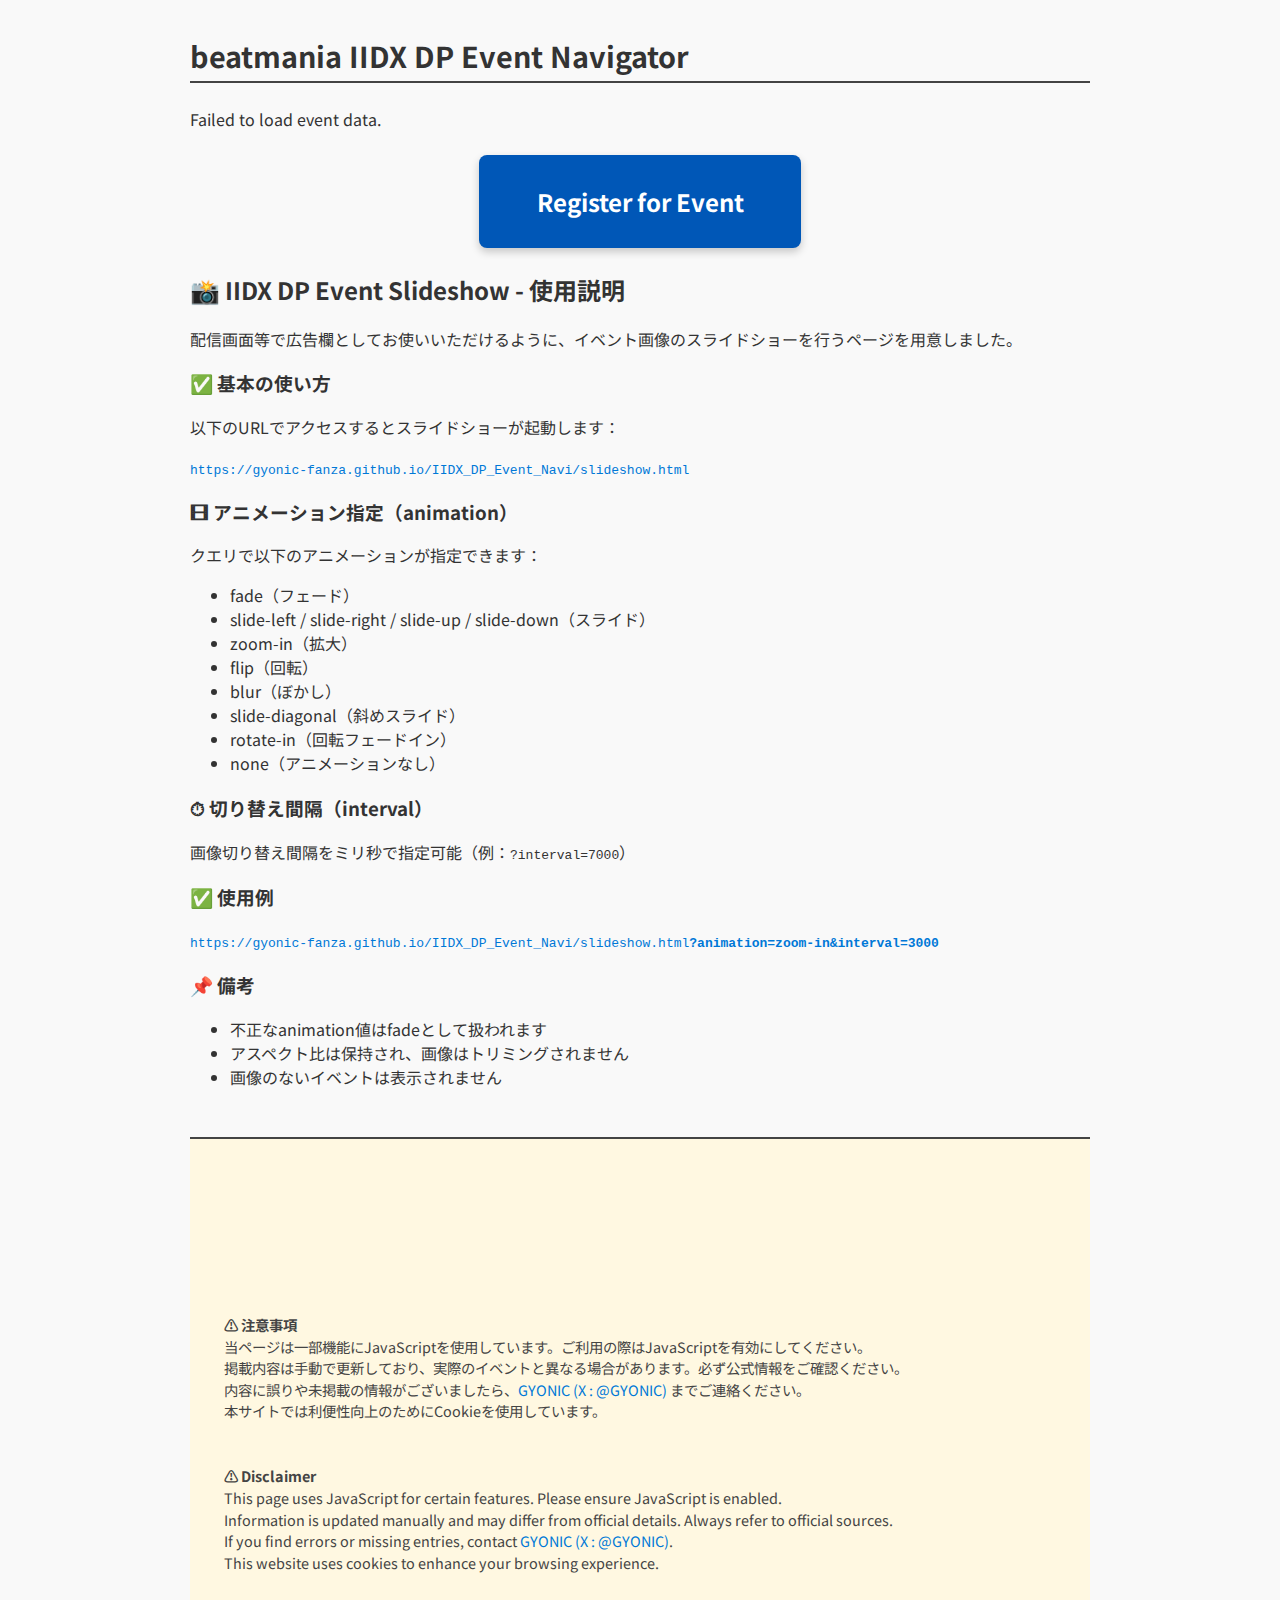
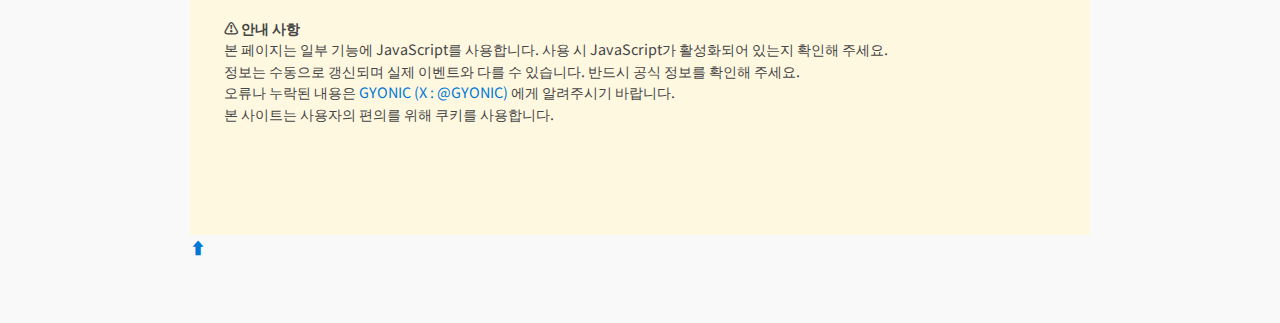
<file: index.html>
<!DOCTYPE html>
<html lang="ja">
<head>
  <meta charset="UTF-8" />
  <!-- サイトの概要（検索エンジン用） -->
  <meta name="description" content="beatmania IIDXのDPイベント情報をまとめた非公式ナビゲーションサイト" />
  <!-- モバイル対応のためのビューポート設定 -->
  <meta name="viewport" content="width=device-width, initial-scale=1" />
  <!-- 日本語フォントの読み込み -->
  <link href="https://fonts.googleapis.com/css2?family=Noto+Sans+JP&display=swap" rel="stylesheet" />
  <!-- 外部CSSの読み込み -->
  <link rel="stylesheet" href="style.css" />
  <title>beatmania IIDX DP Event Navigator</title>
</head>

<body data-playtype="DP">
  <!-- サイトのタイトル表示 -->
  <header class="toc">
    <h1>beatmania IIDX DP Event Navigator</h1>
  </header>

  <main>
    <!-- イベント一覧表示セクション（JavaScriptで動的に埋め込まれる） -->
    <section id="event-list" class="event-list">
      <h2 class="visually-hidden">Current Events</h2>
      <!-- イベント一覧がここに表示される -->
    </section>

    <!-- イベント登録フォームへのリンク -->
    <div class="register-link">
      <a href="https://forms.gle/wPuDp7AbU16ymNX56" class="btn-register" target="_blank" rel="noopener noreferrer">
        Register for Event
      </a>
    </div>

  </main>

<section class="slideshow-guide">
  <h2>📸 IIDX DP Event Slideshow - 使用説明</h2>
  <p>配信画面等で広告欄としてお使いいただけるように、イベント画像のスライドショーを行うページを用意しました。</p>

  <h3>✅ 基本の使い方</h3>
  <p>以下のURLでアクセスするとスライドショーが起動します：</p>
  <code><a href="slideshow.html">https://gyonic-fanza.github.io/IIDX_DP_Event_Navi/slideshow.html</a></code>

  <h3>🎞 アニメーション指定（animation）</h3>
  <p>クエリで以下のアニメーションが指定できます：</p>
  <ul>
    <li>fade（フェード）</li>
    <li>slide-left / slide-right / slide-up / slide-down（スライド）</li>
    <li>zoom-in（拡大）</li>
    <li>flip（回転）</li>
    <li>blur（ぼかし）</li>
    <li>slide-diagonal（斜めスライド）</li>
    <li>rotate-in（回転フェードイン）</li>
    <li>none（アニメーションなし）</li>
  </ul>

  <h3>⏱ 切り替え間隔（interval）</h3>
  <p>画像切り替え間隔をミリ秒で指定可能（例：<code>?interval=7000</code>）</p>

  <h3>✅ 使用例</h3>
  <code><a href="slideshow.html?animation=zoom-in&interval=3000">https://gyonic-fanza.github.io/IIDX_DP_Event_Navi/slideshow.html<strong>?animation=zoom-in&interval=3000</strong></a></code>

  <h3>📌 備考</h3>
  <ul>
    <li>不正なanimation値はfadeとして扱われます</li>
    <li>アスペクト比は保持され、画像はトリミングされません</li>
    <li>画像のないイベントは表示されません</li>
  </ul>
</section>
<footer>
  <!-- 注意事項および免責事項（日本語・英語・韓国語） -->
  <section class="disclaimer">
    <p>
      <!-- 日本語 -->
      <strong>⚠ 注意事項</strong>
      当ページは一部機能にJavaScriptを使用しています。ご利用の際はJavaScriptを有効にしてください。
      掲載内容は手動で更新しており、実際のイベントと異なる場合があります。必ず公式情報をご確認ください。
      内容に誤りや未掲載の情報がございましたら、<a href="https://x.com/GYONIC" target="_blank" rel="noopener noreferrer">GYONIC (X : @GYONIC)</a> までご連絡ください。
      本サイトでは利便性向上のためにCookieを使用しています。

      <!-- 英語 -->
      <strong>⚠ Disclaimer</strong>
      This page uses JavaScript for certain features. Please ensure JavaScript is enabled.
      Information is updated manually and may differ from official details. Always refer to official sources.
      If you find errors or missing entries, contact <a href="https://x.com/GYONIC" target="_blank" rel="noopener noreferrer">GYONIC (X : @GYONIC)</a>.
      This website uses cookies to enhance your browsing experience.

      <!-- 韓国語 -->
      <strong>⚠ 안내 사항</strong>
      본 페이지는 일부 기능에 JavaScript를 사용합니다. 사용 시 JavaScript가 활성화되어 있는지 확인해 주세요.
      정보는 수동으로 갱신되며 실제 이벤트와 다를 수 있습니다. 반드시 공식 정보를 확인해 주세요.
      오류나 누락된 내용은 <a href="https://x.com/GYONIC" target="_blank" rel="noopener noreferrer">GYONIC (X : @GYONIC)</a> 에게 알려주시기 바랍니다.
      본 사이트는 사용자의 편의를 위해 쿠키를 사용합니다.
    </p>
  </section>
</footer>

  <!-- ページ最上部へ戻るボタン -->
  <a href="#" class="back-to-top" aria-label="ページの先頭に戻る">⬆</a>

  <!-- メインJavaScriptファイルの読み込み -->
  <script type="module" src="js/main.js"></script>
</body>
</html>
</file>
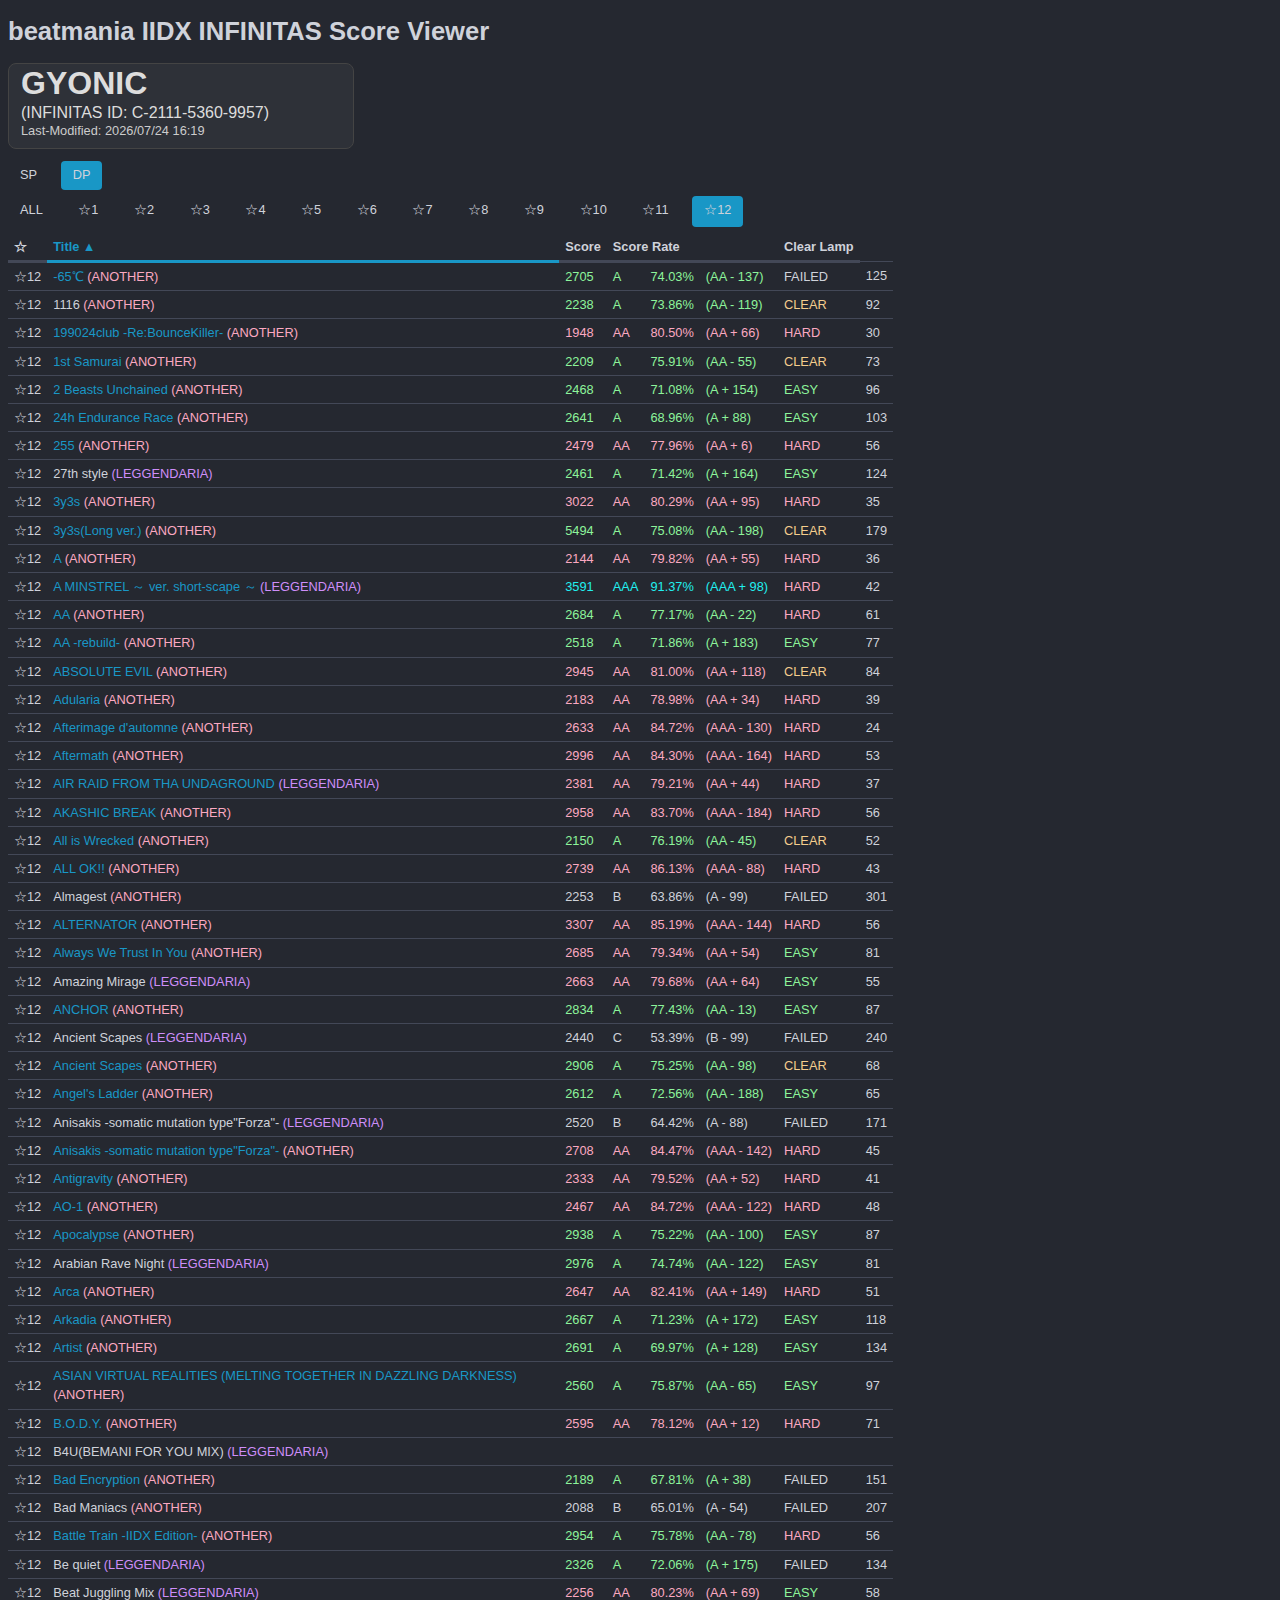
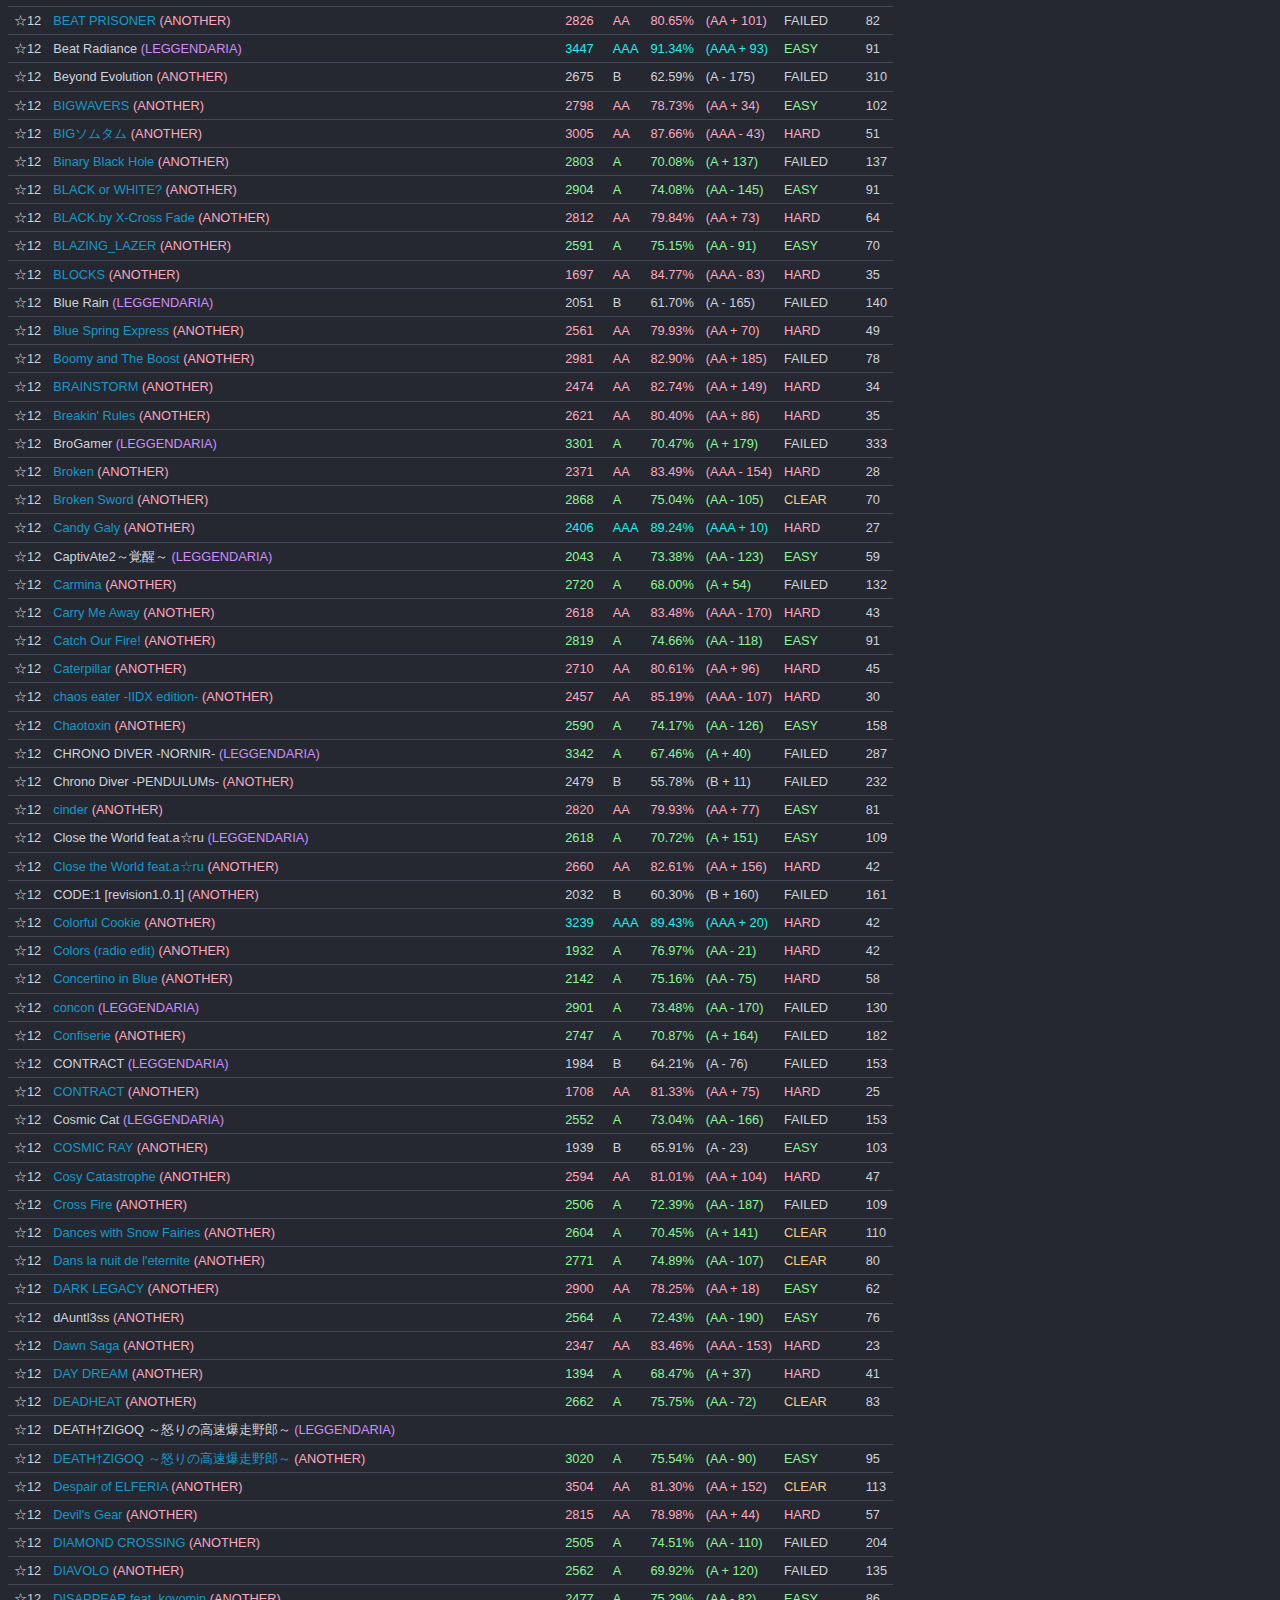
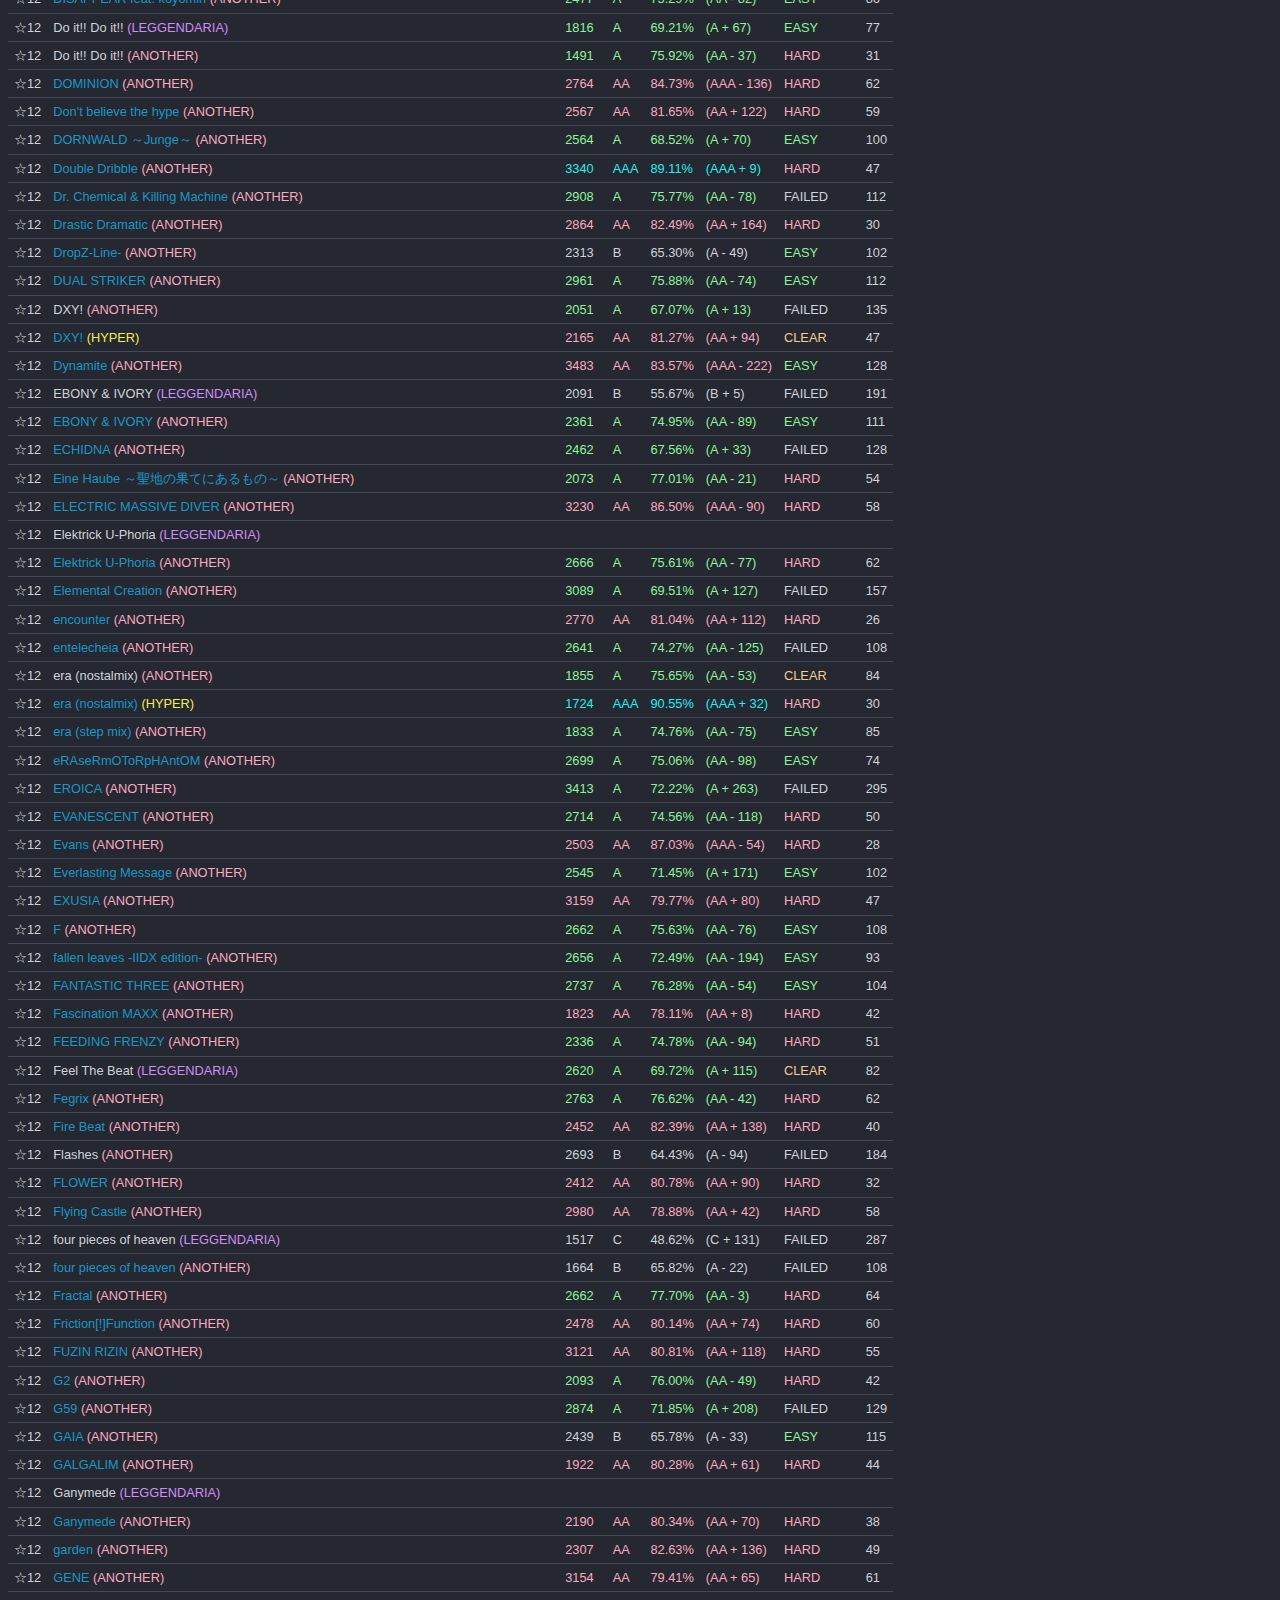
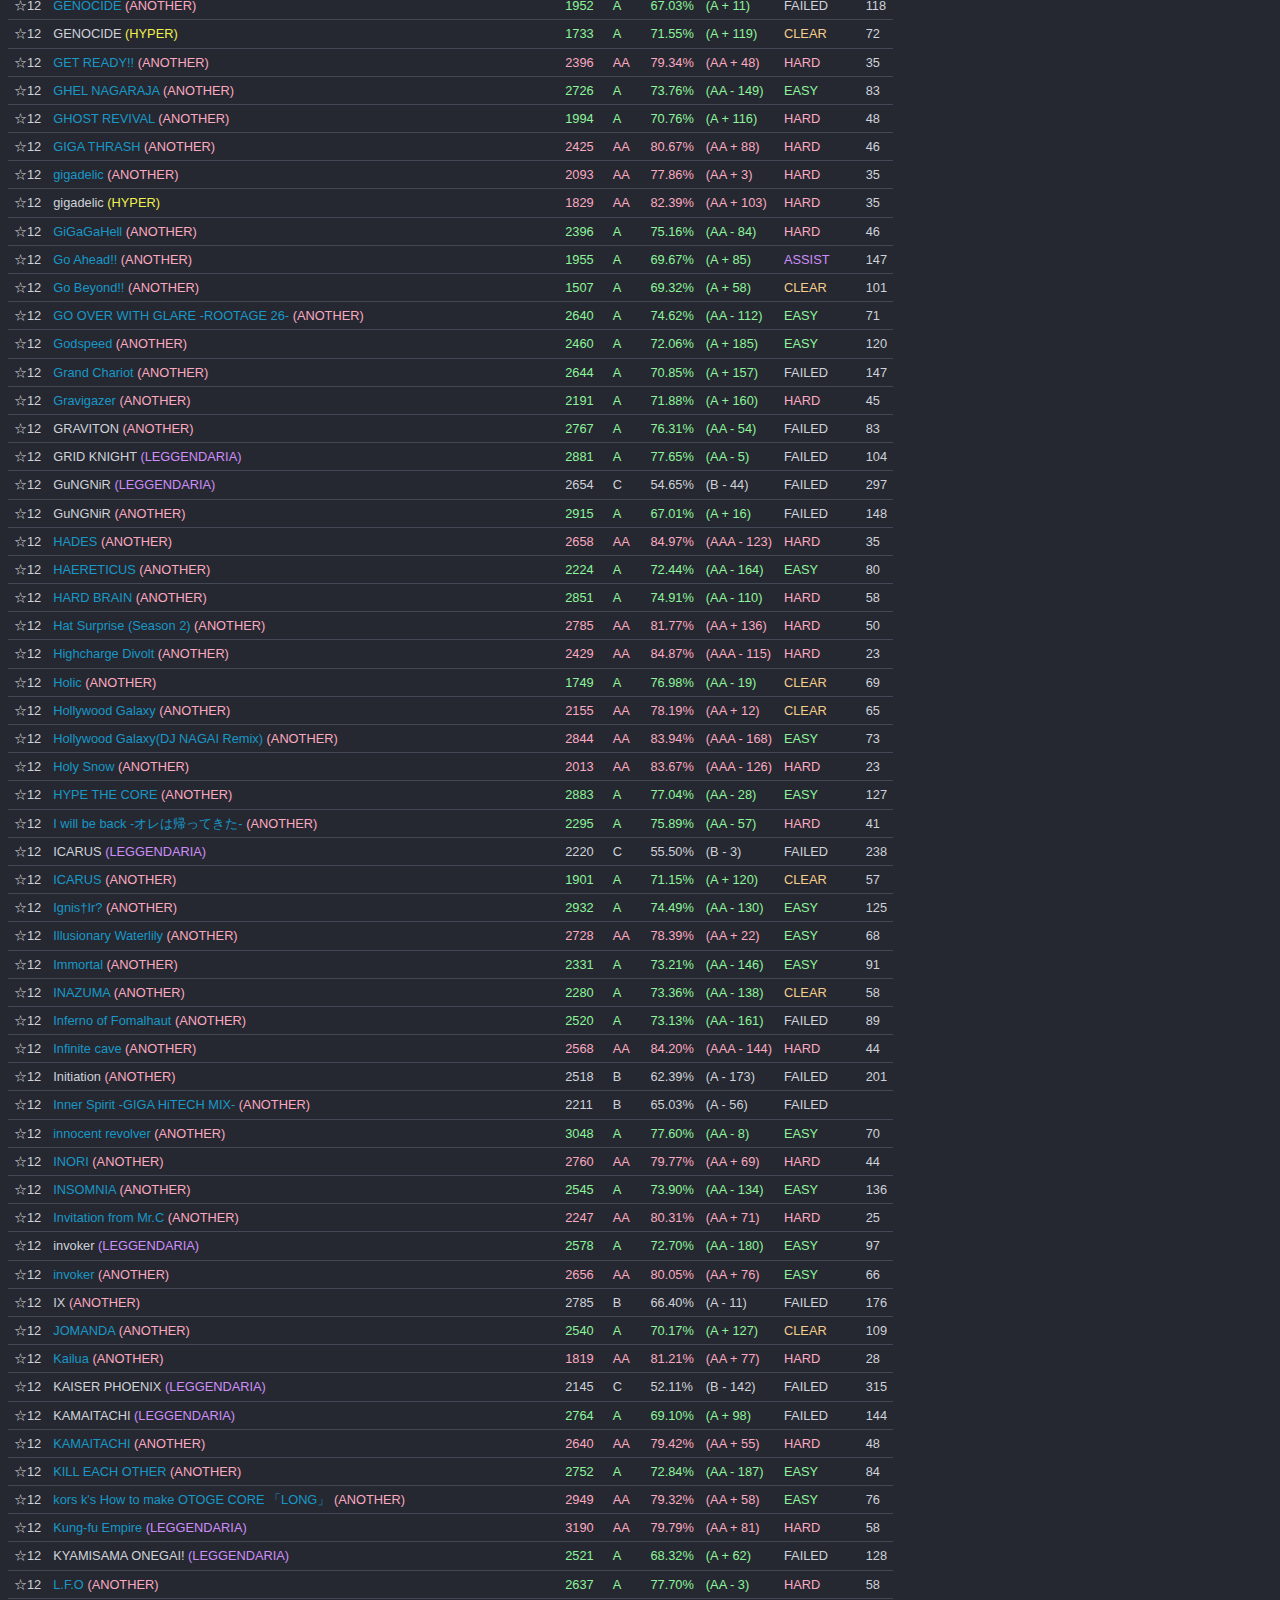
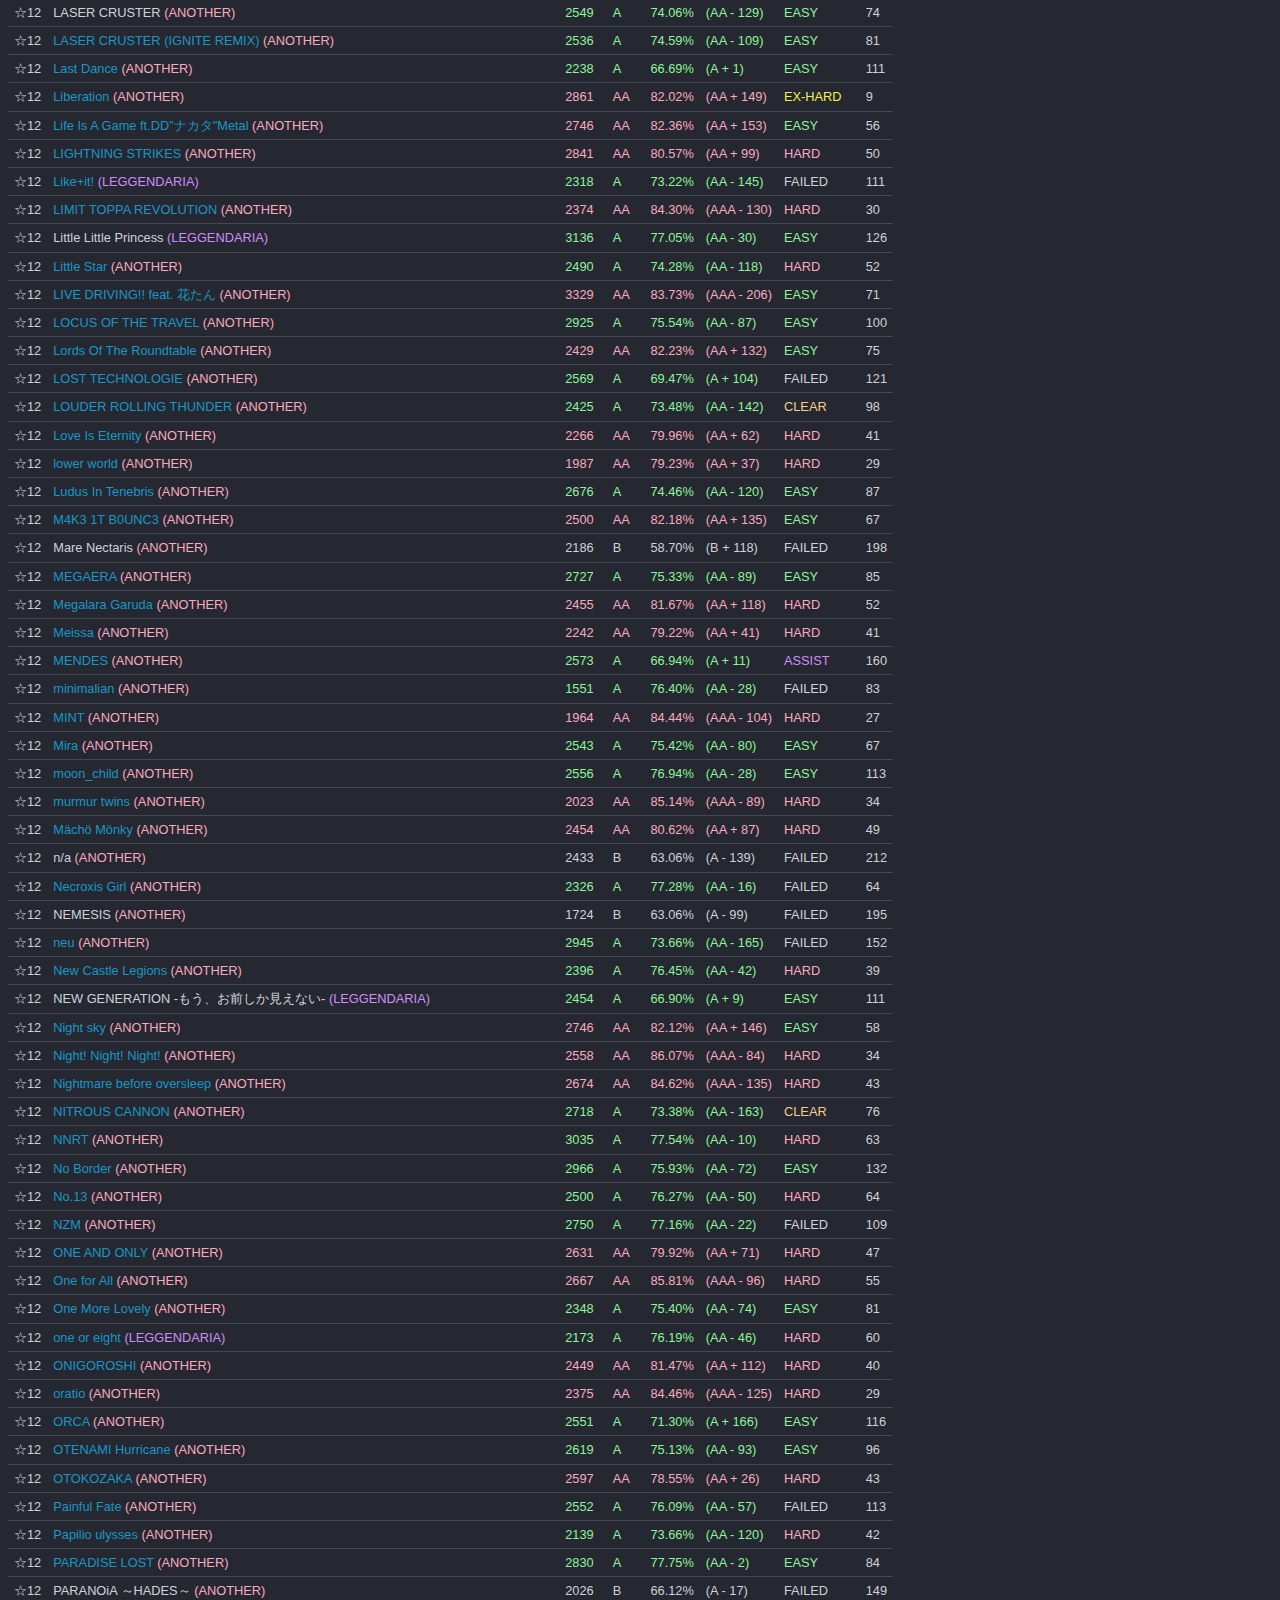
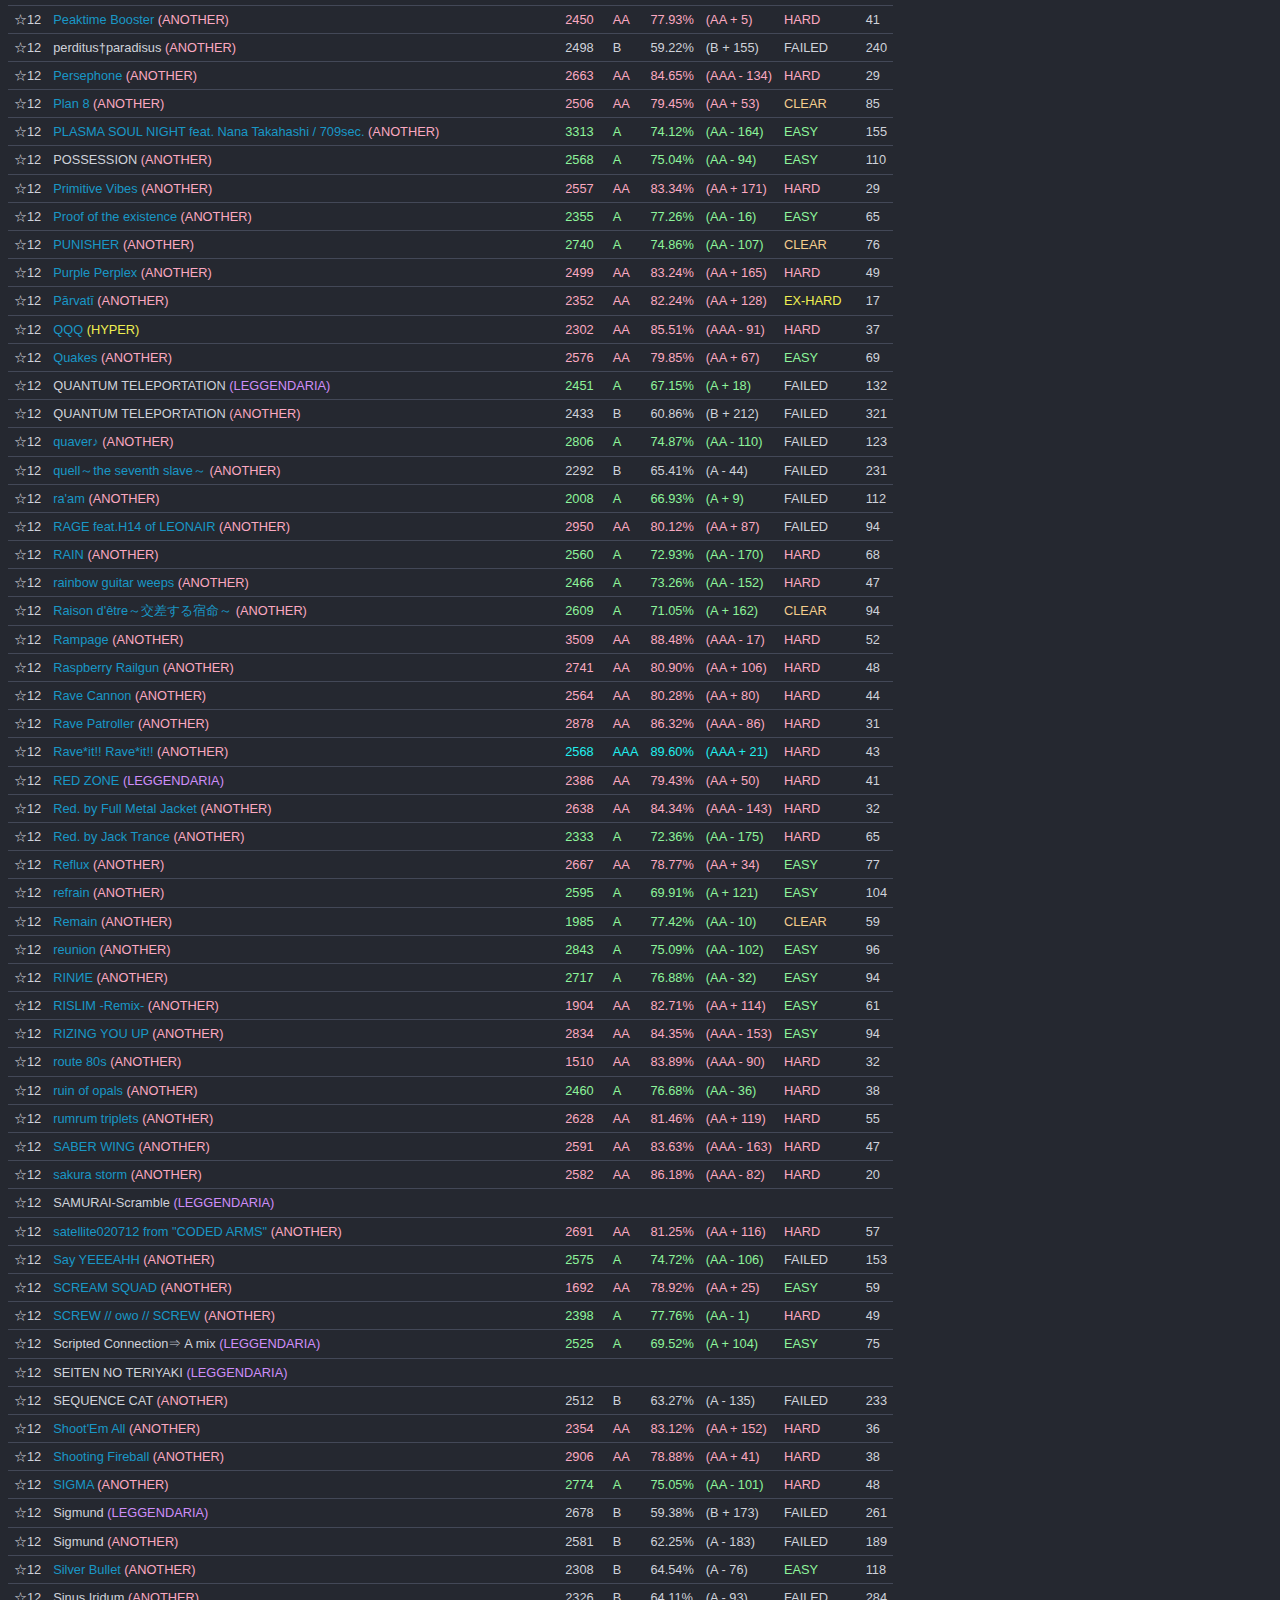
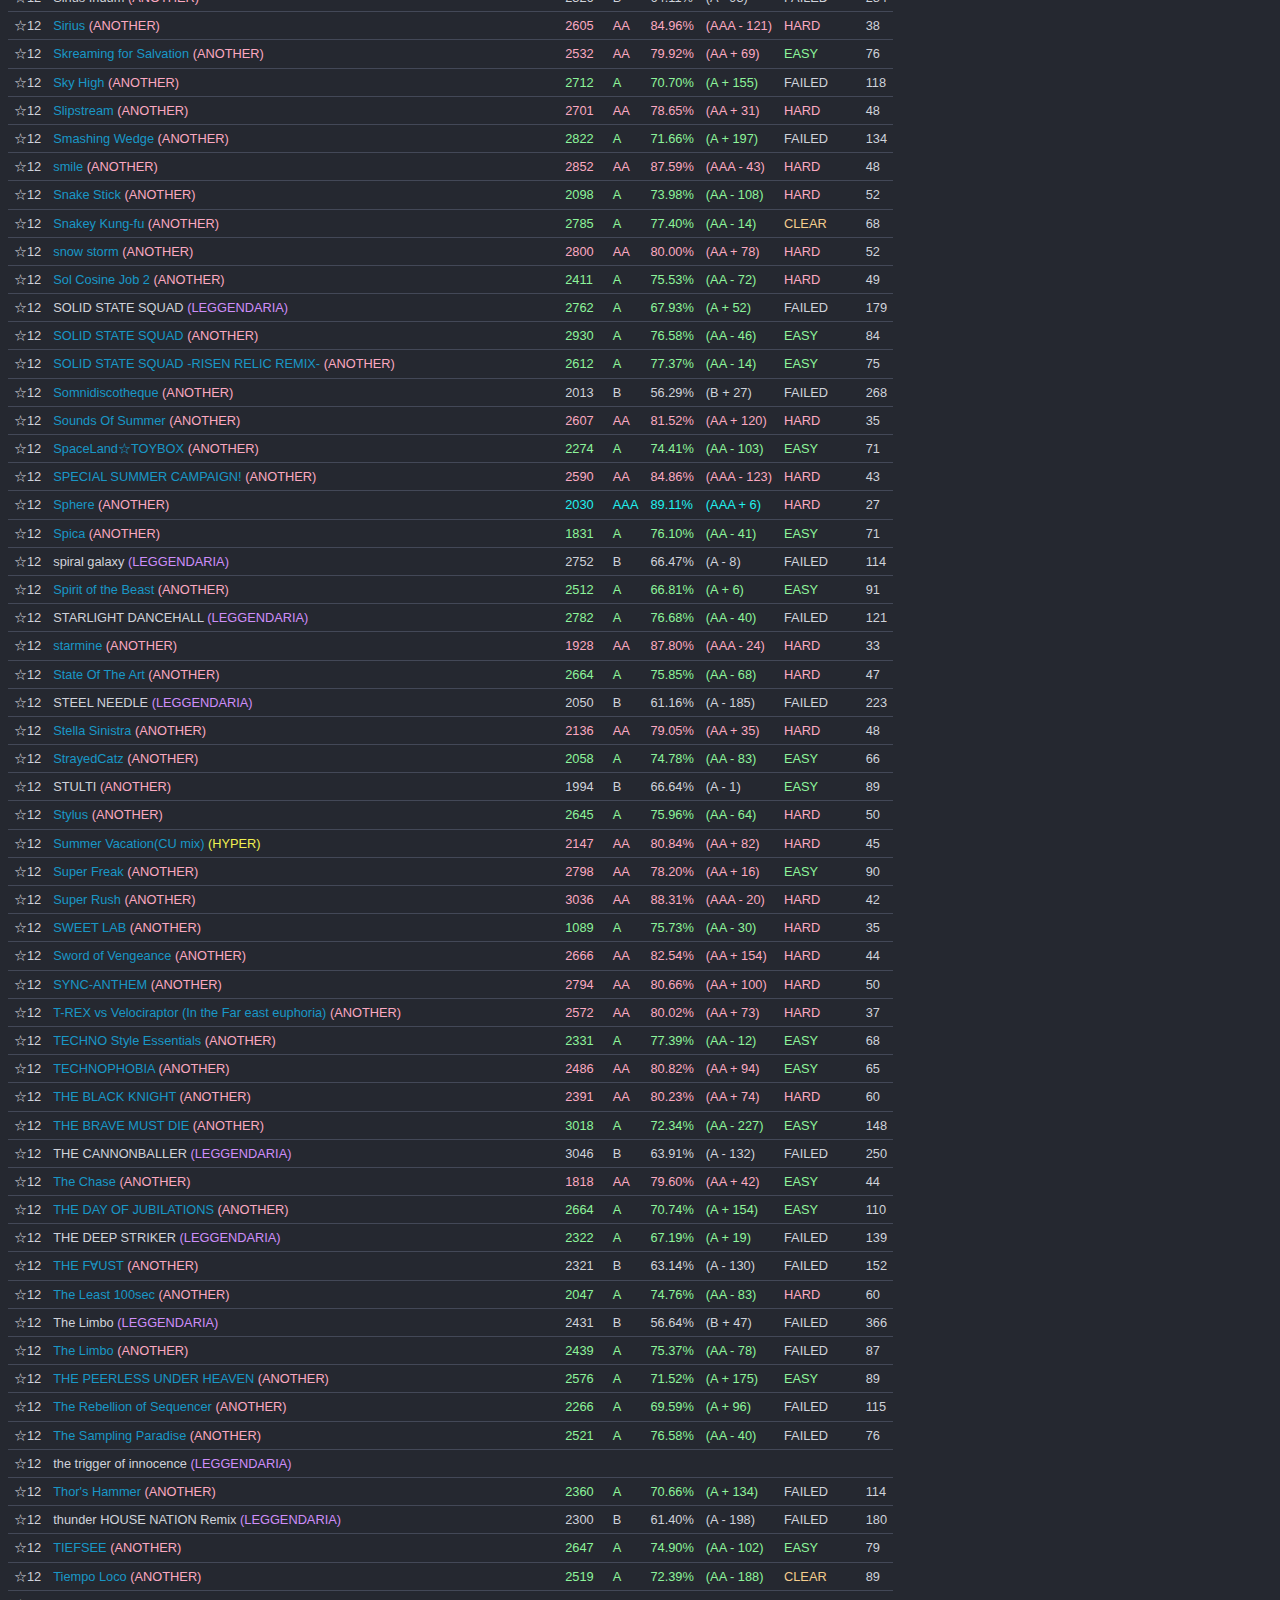
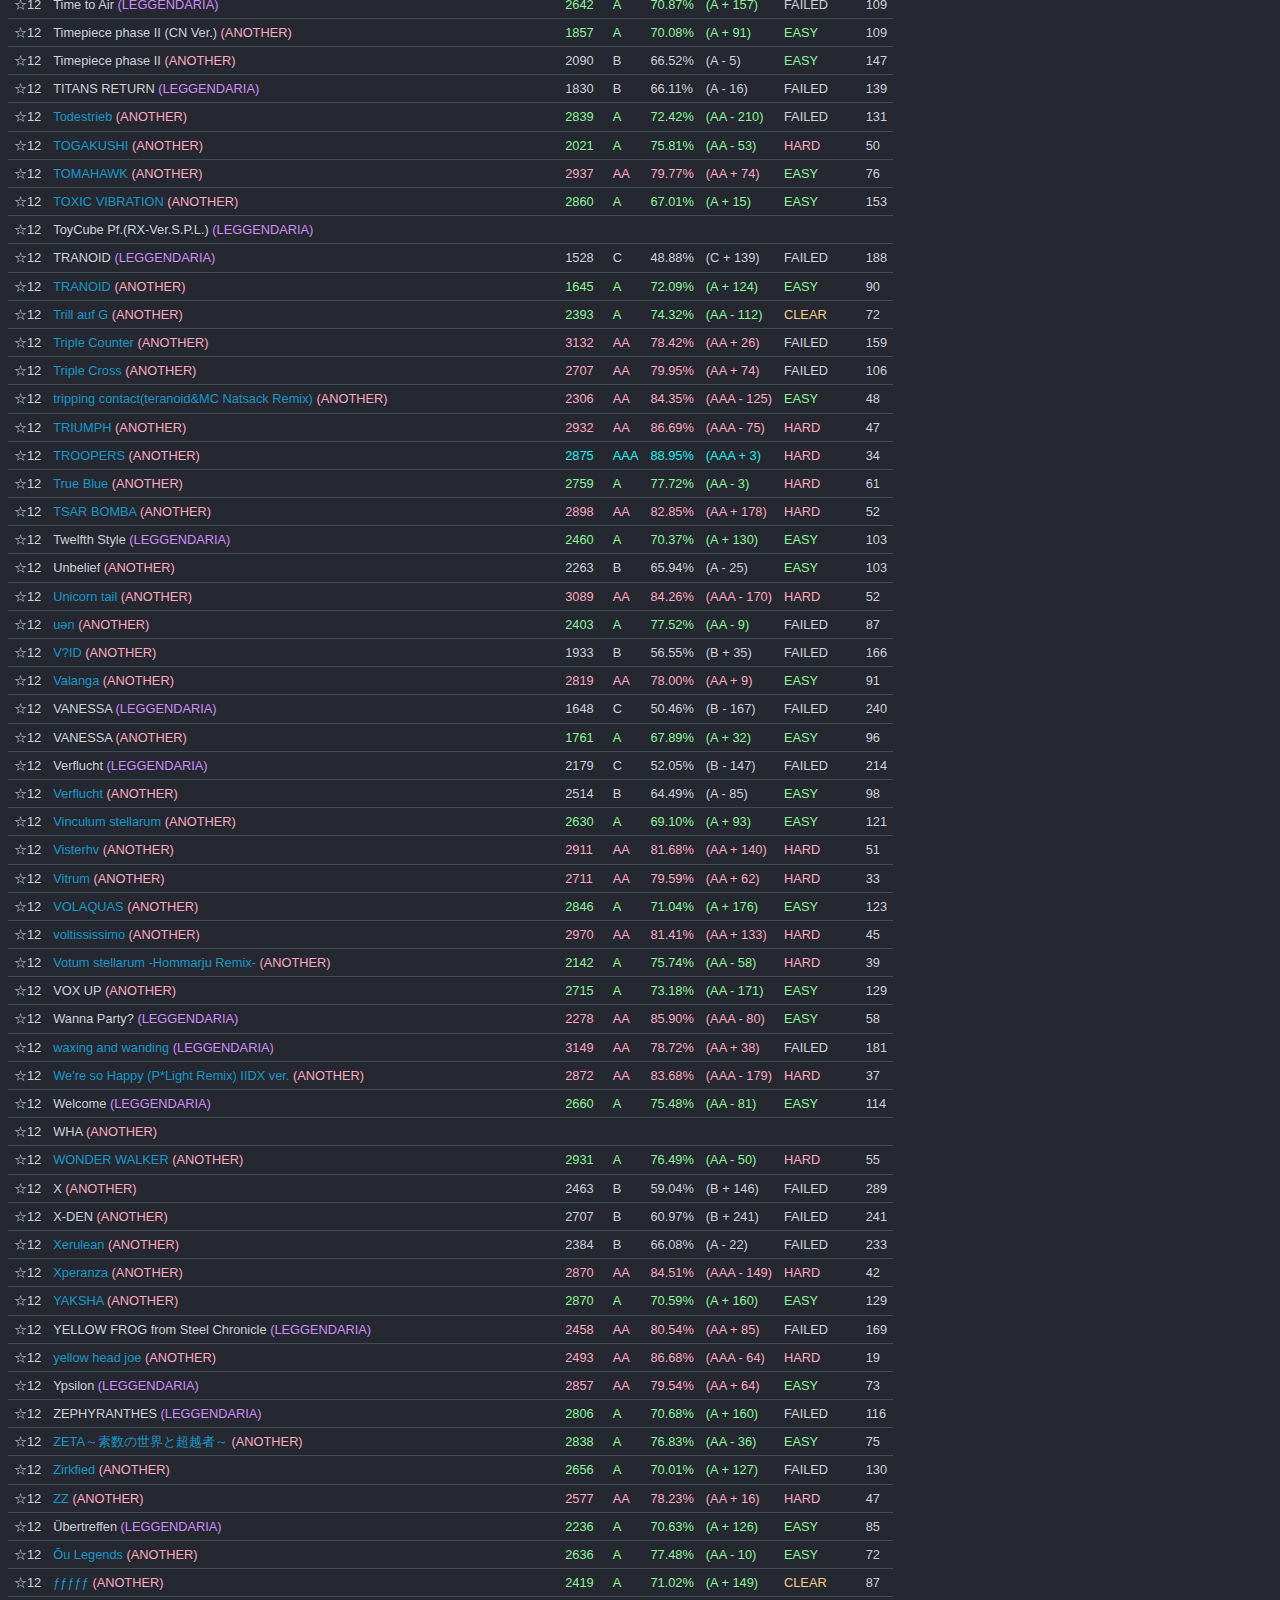
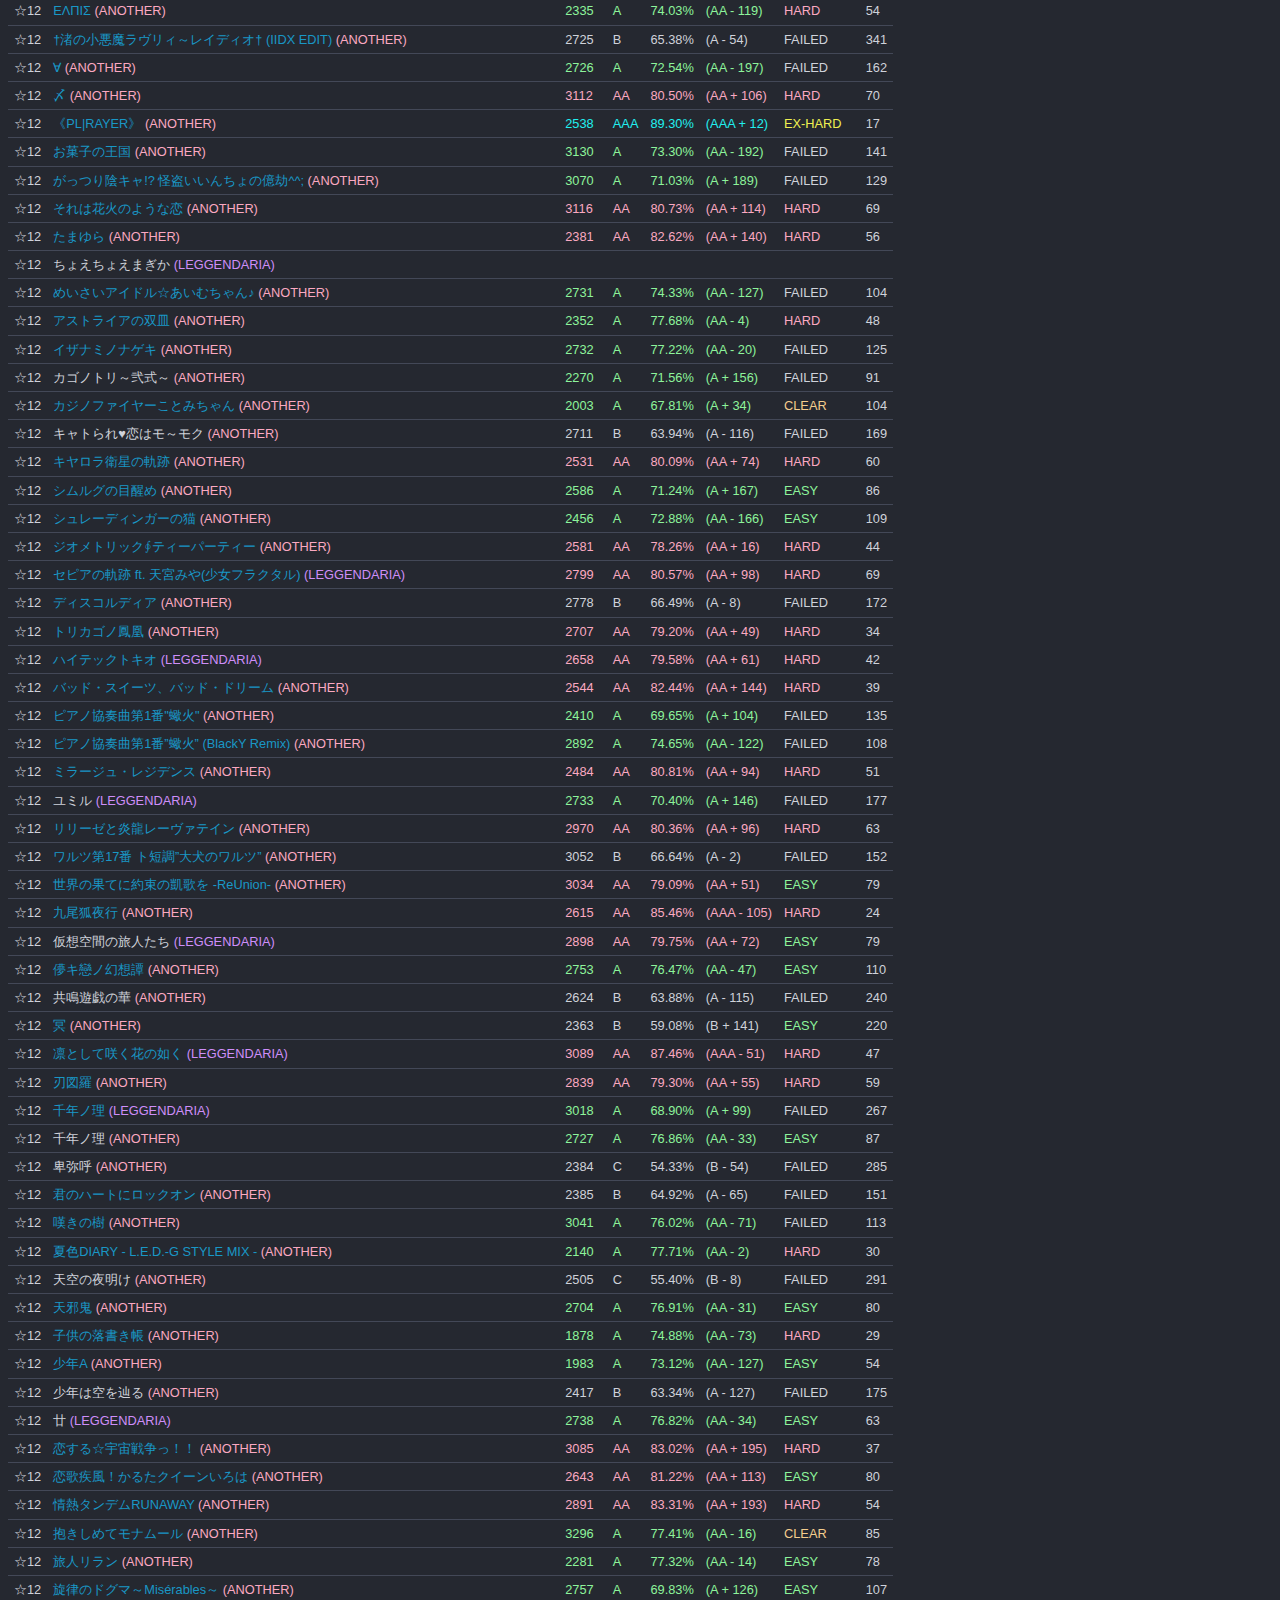
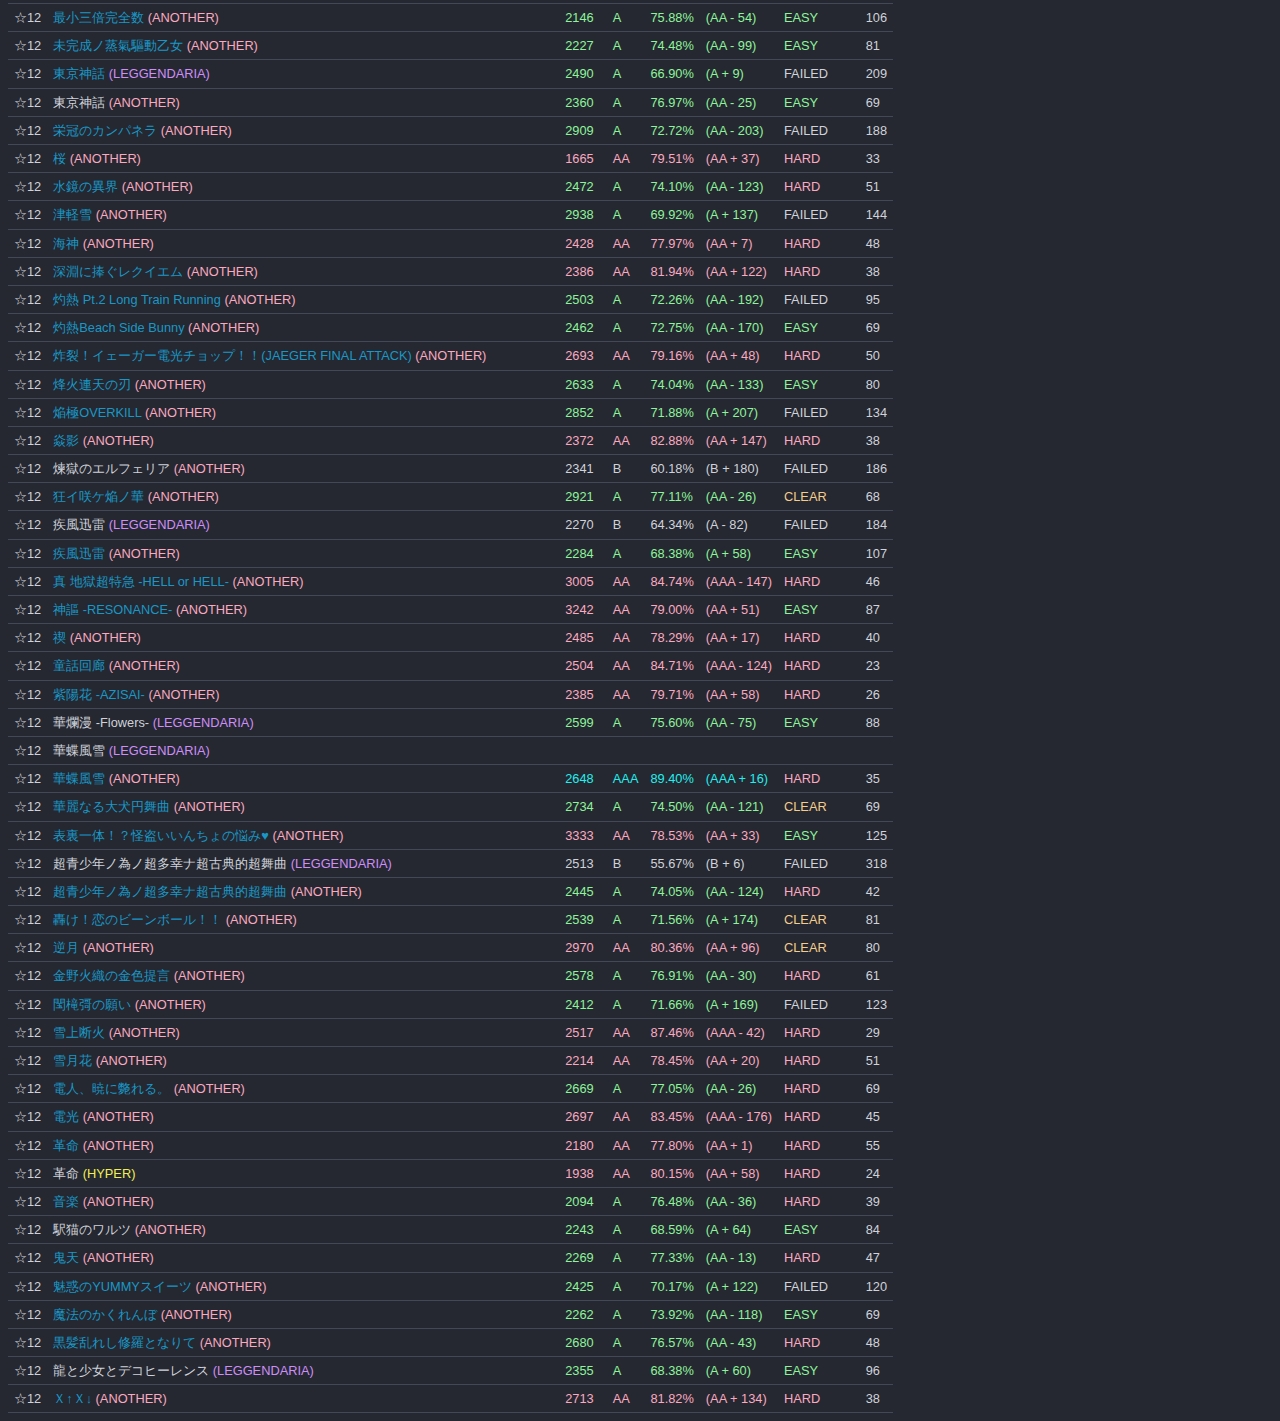
<file: Reflux/index.html>
<!DOCTYPE html>
<html lang="ja">
<head>
  <meta charset="UTF-8">
  <meta name="viewport" content="width=device-width, initial-scale=1">
  <title>beatmania IIDX INFINITAS Score Viewer</title>
  <link rel="stylesheet" href="style.css">
</head>
<body>
  <h1>beatmania IIDX INFINITAS Score Viewer</h1>
<div id="dogTag" class="dog-tag"></div>
<div id="modeTabs">
  <span class="tab-link" data-target="sp">SP</span>
  <span class="tab-link active" data-target="dp">DP</span>
</div>

<div id="dpLevelLinks" class="level-filter">
  <div id="dpView" class="mode-view">
    <div id="dpLevelLinks" class="level-filter">
      <span data-level="" class="level-link active">ALL</span>
      <span data-level="1" class="level-link">☆1</span>
      <span data-level="2" class="level-link">☆2</span>
      <span data-level="3" class="level-link">☆3</span>
      <span data-level="4" class="level-link">☆4</span>
      <span data-level="5" class="level-link">☆5</span>
      <span data-level="6" class="level-link">☆6</span>
      <span data-level="7" class="level-link">☆7</span>
      <span data-level="8" class="level-link">☆8</span>
      <span data-level="9" class="level-link">☆9</span>
      <span data-level="10" class="level-link">☆10</span>
      <span data-level="11" class="level-link">☆11</span>
      <span data-level="12" class="level-link">☆12</span>
    </div>
    <table id="dpTable">
      <thead>
        <tr>
          <th data-index="0">☆</th>
          <th data-index="1">Title</th>
          <th data-index="2">Score</th>
          <th data-index="4" colspan="3">Score Rate</th>
          <th data-index="6">Clear Lamp</th>
        </tr>
      </thead>
      <tbody></tbody>
    </table>
  </div>

  <div id="spView" class="mode-view hidden">
    <div id="spLevelLinks" class="level-filter">
      <span data-level="" class="level-link active">ALL</span>
      <span data-level="1" class="level-link">☆1</span>
      <span data-level="2" class="level-link">☆2</span>
      <span data-level="3" class="level-link">☆3</span>
      <span data-level="4" class="level-link">☆4</span>
      <span data-level="5" class="level-link">☆5</span>
      <span data-level="6" class="level-link">☆6</span>
      <span data-level="7" class="level-link">☆7</span>
      <span data-level="8" class="level-link">☆8</span>
      <span data-level="9" class="level-link">☆9</span>
      <span data-level="10" class="level-link">☆10</span>
      <span data-level="11" class="level-link">☆11</span>
      <span data-level="12" class="level-link">☆12</span>
    </div>
    <table id="spTable">
      <thead>
        <tr>
          <th data-index="0">☆</th>
          <th data-index="1">Title</th>
          <th data-index="2">Score</th>
          <th data-index="4" colspan="3">Score Rate</th>
          <th data-index="6">Clear Lamp</th>
        </tr>
      </thead>
      <tbody></tbody>
    </table>
  </div>

<script src="config.js"></script>
<script src="main.js"></script>
</body>
</html>
</file>
<file: style.css>
/* ===================================
   基本スタイル
=================================== */
body {
  max-width: 900px;
  margin: 0 auto;
  padding: 1rem 1rem 4rem;
  font-family: "Noto Sans JP", sans-serif;
  background-color: #f9f9f9;
  color: #333;
}

/* ===================================
   タイポグラフィ
=================================== */
h1 {
  font-size: 1.8rem;
  font-weight: 700;
  margin-bottom: 0.5rem;
  border-bottom: 2px solid #444;
  padding-bottom: 0.3rem;
}

h2.event-title {
  font-size: 1.2rem;
  font-weight: 700;
  margin-bottom: 0.3rem;
  color: #0078d7;
}

a {
  color: #0078d7;
  text-decoration: none;
}
a:hover {
  text-decoration: underline;
}

.event-label {
  font-weight: 600;
  color: #444;
  margin-right: 0.3rem;
}

.event-detail {
  font-size: 1rem;
  line-height: 1.6;
  margin: 0.2rem 0;
  color: #555;
}

/* ===================================
   コンテナ
=================================== */
.event-list {
  margin-top: 1.5rem;
}

.event-item {
  background-color: #fff;
  border-left: 6px solid #005a9e;
  border-radius: 6px;
  box-shadow: 0 2px 5px rgba(0, 0, 0, 0.1);
  padding: 1rem;
  margin-bottom: 1rem;
}

/* ===================================
   見出し・区切り
=================================== */
hr {
  border: 1px solid #444;
}

/* ===================================
   状態・強調クラス
=================================== */
.event-remaining {
  font-size: 1.5rem;
  font-weight: bold;
  color: #d9534f;
  margin-bottom: 0.5rem;
}

.urgent-event,
.new-event {
  color: red;
  font-weight: bold;
}

.gray-background {
  background-color: #d0d0d0;
}

/* ===================================
   登録リンク・ボタン
=================================== */
.register-link {
  text-align: center;
  margin: 1.5em 0;
}

.btn-register {
  display: inline-block;
  padding: 1.2em 2.4em;
  font-size: 1.5rem;
  font-weight: 700;
  background-color: #0057b7;
  color: #fff;
  text-decoration: none;
  border-radius: 8px;
  transition: background-color 0.3s ease;
  box-shadow: 0 4px 8px rgba(0, 0, 0, 0.2);
}
.btn-register:hover {
  background-color: #003f7d;
}

/* ===================================
   ツールチップ
=================================== */
.tooltip {
  position: absolute;
  display: none;
  max-width: 300px;
  padding: 8px 12px;
  font-size: 0.9em;
  color: #fff;
  background: rgba(0, 0, 0, 0.8);
  border-radius: 4px;
  pointer-events: none;
  z-index: 1000;
  box-shadow: 0 2px 6px rgba(0, 0, 0, 0.3);
}

/* ===================================
   折りたたみ（未使用）
=================================== */
.event-details-collapsed {
  display: none;
}

/* ===================================
   フッター
=================================== */
footer {
  background-color: #fff8e1;
  border-top: 2px solid #444;
  padding: 1.5rem 1rem;
  margin-top: 3rem;
  font-size: 0.9rem;
  line-height: 1.5;
  color: #444;
  white-space: pre-wrap;
  font-family: "Noto Sans JP", sans-serif;
  user-select: text;
}
footer p {
  margin: 0;
  white-space: pre-wrap;
}

/* ===================================
   レスポンシブ対応
=================================== */
@media (max-width: 600px) {
  body {
    padding: 1rem 0.8rem 3rem;
  }
}
</file>
<file: Reflux/style.css>
:root{  font-family: 'Segoe UI', Tahoma, Geneva, Verdana, sans-serif;
}
body {
  font-size: 0.8rem;       /* 小さくする */
  background-color: #252830;
  color: #cfd2da;
  /* font-family: 'Segoe UI', Tahoma, Geneva, Verdana, sans-serif; */
  /* --font-family-sans-serif: "Roboto", "Helvetica Neue", Helvetica, Arial, sans-serif;
  --font-family-monospace: SFMono-Regular, Menlo, Monaco, Consolas, "Liberation Mono", "Courier New", monospace;
  font-family: var(--font-family-sans-serif); */
}
table {
  width: auto;
  border-collapse: collapse;
  border-color: #434857;
  /* font-size: 14px; */
}
th {
  padding: 4px 6px;
  /* border-top: 1px solid #434857; */
  border-bottom: 3px solid #434857;
  border-left: none;
  border-right: none;
  text-align: left;
}
td {
  padding: 4px 6px;
  border-top: 1px solid #434857;
  border-bottom: 1px solid #434857;
  border-left: none;
  border-right: none;
  text-align: left;
}
table, th, td {
  /* font-size: 13px;*/
  line-height: 1.5;     /* 現在と同じ行間を維持 */
}

/* ランクに応じた色分け */
td.rank.MAX, th.rank.MAX,
td.rank.AAA, th.rank.AAA {
  color: #21efef; /* 青 */
}

td.rank.AA, th.rank.AA {
  color: #fba8c1; /* ディープスカイブルー */
}

td.rank.A, th.rank.A {
  color: #8df49b; /* ライムグリーン */
}

td.rank.B, th.rank.B,
td.rank.C, th.rank.C,
td.rank.D, th.rank.D,
td.rank.E, th.rank.E,
td.rank.F, th.rank.F {
  color: inherit; /* デフォルト色 */
}


/* ランプに応じた色分け */
/* 旧：背景色指定を削除またはコメントアウトして */
td.lamp.FULLCOMBO {
  color: #21efef; /* ライトイエロー */
}

td.lamp.EX-HARD {
  color: #efef51; /* ライトレッド */
}

td.lamp.HARD {
  color: #fba8c1; /* モカ */
}

td.lamp.CLEAR {
  color: #f4cd8d; /* ライトグリーン */
}

td.lamp.ASSIST {
  color: #ce8ef9; /* ライトシアン */
}

td.lamp.EASY {
  color: #8df49b; /* ライトブルー */
}

td.lamp.FAILED {
  color: inherit; /* ホワイトスモーク */
}


/* レスポンシブ対応 */
@media screen and (max-width: 768px) {
  /* table, thead, tbody, th, td, tr {
    display: block;
  } */

  /* th {
    position: absolute;
    top: -9999px;
    left: -9999px;
  } */

  td {
    /* position: relative;
    padding-left: 50%; */
    text-align: left;
  }

  /* td::before {
    position: absolute;
    top: 8px;
    left: 12px;
    width: 45%;
    padding-right: 10px;
    white-space: nowrap;
    font-weight: bold;
  } */

  /* 各列のラベルを指定 */
  /* td:nth-of-type(1)::before { content: "☆"; }
  td:nth-of-type(2)::before { content: "Title"; }
  td:nth-of-type(3)::before { content: "Score"; }
  td:nth-of-type(4)::before { content: "Rank"; }
  td:nth-of-type(5)::before { content: "Rate (%)"; }
  td:nth-of-type(6)::before { content: "Score Detail"; }
  td:nth-of-type(7)::before { content: "Clear Lamp"; } */
}
/* 譜面種別に応じた色分け */
span.chart.NORMAL {
  color: #21efef;
}

span.chart.HYPER {
  color: #efef51;
}

span.chart.ANOTHER {
  color: #fba8c1;
}

span.chart.LEGGENDARIA {
  color: #ce8ef9;
}
/* style.css 末尾に追加 */
th.active {
  color: #1997c6;
  font-weight: bold;
  border-bottom:3px solid #1997c6 !important;
}
#levelFilter {
  margin: 6px;
  padding: 4px;
  /* font-size: 13px; */
  background-color: #333;
  /* color: white; */
  border: 1px solid #999;
}
.level-filter {
  margin: 6px 0;
  /* font-size: 14px; */
}

.level-link, .tab-link {
  display: inline-block;
  margin-right: 8px;
  cursor: pointer;
  padding: 6px 12px;
  border-radius: 4px;
}

.level-link:hover, .tab-link:hover {
  /* color: #fff; */
  background-color: #444;
}

.level-link.active, .tab-link.active {
  background-color: #1997c6;
  border-bottom: 2px solid #1997c6;
}

.mode-view.hidden {
  display: none;
}
/* 横並び用のラッパー */
.mode-header {
  display: flex;
  align-items: center;
  gap: 12px;
}
.mode-header .separator {
  color: #999;
}
td.title-cell.djpoint-match {
  color: #1997c6; /* ゴールド */
  /* font-weight: bold; */
}
#dpTable td:nth-child(2),
#dpTable th:nth-child(2),
#spTable td:nth-child(2),
#spTable th:nth-child(2) {
  width: 500px;
  max-width: 500px;
  word-break: break-word;
  overflow-wrap: break-word;
}
@media screen and (max-width: 768px) {
  /* 既存の td スタイルに以下を追加 */
  td:nth-of-type(2) {
    white-space: normal;
    word-break: break-word;
    overflow-wrap: break-word;
  }
}
@media screen and (max-width: 768px) {
  table, th, td {
    font-size: 0.65rem; /* 小さめフォントで改行を防ぐ */
  }

  td {
    white-space: nowrap;        /* 改行を防ぐ */
    overflow: hidden;           /* はみ出しを隠す（必要なら） */
    text-overflow: ellipsis;    /* 省略記号（...）も可能 */
  }

  #dpTable td:nth-child(2),
  #dpTable th:nth-child(2),
  #spTable td:nth-child(2),
  #spTable th:nth-child(2) {
    width: auto !important;
    max-width: none !important;
  }
}
.dog-tag {
  background-color: #2e3138;
  border: 1px solid #444;
  border-radius: 8px;
  padding: 8px 12px;
  margin: 12px 0;
  font-size: 0.8rem;
  color: #ddd;
  max-width: 320px;
  line-height: 1.4;
}
.tag-line {
  margin-bottom: 4px;
}
#dogTag {
  margin-top: 0;
  padding-top: 0;
  font-family: 'Segoe UI', Tahoma, Geneva, Verdana, sans-serif;
}

#dogTag h2,h3 {
    font-weight: normal;
  margin-top: 0;
  margin-bottom: 0;
  font-size: 1rem;
  line-height: 1.2;
  font-family: 'Segoe UI', Tahoma, Geneva, Verdana, sans-serif;
}

#dogTag h2{
    font-weight: bold;
    font-size: 2rem;
}

#dogTag .id-line {
  font-size: 0.8rem;
  color: #ccc;
  margin: 0;
}
.hidden {
  display: none !important;
}

th.lamp.FULLCOMBO {
  color: #21efef;
}

th.lamp.EX-HARD {
  color: #efef51;
}

th.lamp.HARD {
  color: #fba8c1;
}

th.lamp.CLEAR {
  color: #f4cd8d;
}

th.lamp.EASY {
  color: #8df49b;
}

th.lamp.ASSIST {
  color: #ce8ef9;
}

th.lamp.FAILED {
  color: inherit;
}
.stats-section {
  overflow-x: auto;
}

.stats-section table {
  border-collapse: collapse;
  margin-bottom: 1em;
  width: 80%;
  table-layout: fixed;
}

.stats-section th,
.stats-section td {
  padding: 4px 6px;
  font-size: 0.75rem;
  text-align: right;
  /* white-space: nowrap; */
}

.stats-section th:first-child,
.stats-section td:first-child {
  width: 4em;
  text-align: left;
}
</file>
